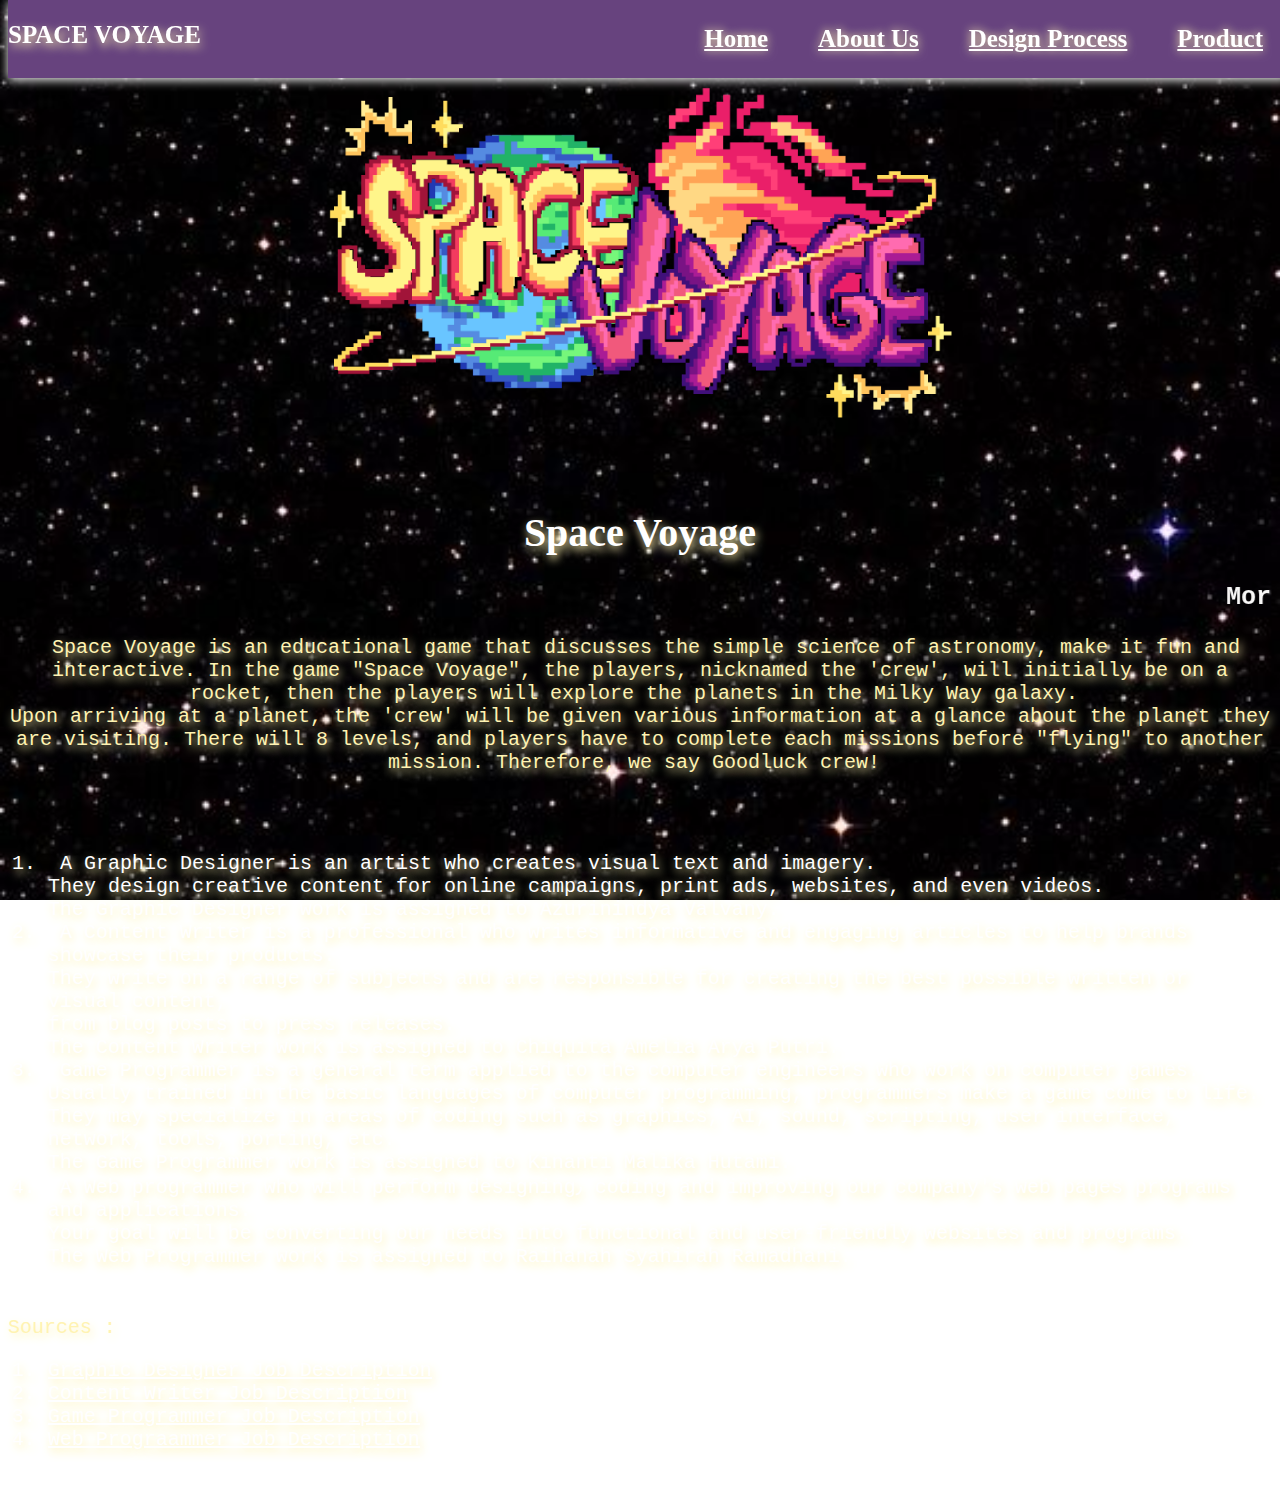
<file: index.html>
<!Doctype html>
<html>
<head>
<link rel="stylesheet" href="stylesheet.css">
</head>

<body>

<nav>
<ul>
<div> <h2> SPACE VOYAGE </h2> </div>
<li><a href="product.html"> Product </a></li>
<li><a href="designprocess.html"> Design Process </a></li>
<li><a href="aboutus.html"> About Us </a></li>
<li><a href="index.html"> Home </a></li>
</ul>
</nav>

<img src="SPACE VOYAGE LOGO.png" width="550px"/>

<h1> Space Voyage </h1>

<marquee> More missions coming soon </marquee>

<pre>
<p> Space Voyage is an educational game that discusses the simple science of astronomy, make it fun and interactive. In the game "Space Voyage", the players, nicknamed the 'crew', will initially be on a rocket, then the players will explore the planets in the Milky Way galaxy. 
Upon arriving at a planet, the 'crew' will be given various information at a glance about the planet they are visiting. There will 8 levels, and players have to complete each missions before "flying" to another mission. Therefore, we say Goodluck crew! </p>
  
<ol> 
<li> A Graphic Designer is an artist who creates visual text and imagery. 
They design creative content for online campaigns, print ads, websites, and even videos. 
The Graphic Designer work is assigned to Azurinindya Valvany.
<li> A Content Writer is a professional who writes informative and engaging articles to help brands showcase their products. 
They write on a range of subjects and are responsible for creating the best possible written or visual content, 
from blog posts to press releases. 
The Content Writer work is assigned to Chiquita Amelia Arya Putri.
<li> Game Programmer is a general term applied to the computer engineers who work on computer games. 
Usually trained in the basic languages of computer programming, programmers make a game come to life. 
They may specialize in areas of coding such as graphics, AI, sound, scripting, user interface, network, tools, porting, etc. 
The Game Programmer work is assigned to Kinanti Malika Hutami.
<li> A Web programmer who will perform designing٫ coding and improving our company's web pages programs and applications. 
Your goal will be converting our needs into functional and user-friendly websites and programs. 
The Web Programmer work is assigned to Raihanah Syahirah Ramadhani.
</ol>
</pre>

<p> Sources : </p>
<ol>
<li><a href="https://resources.workable.com/graphic-designer-job-description"> Graphic Designer Job Description </a></li>
<li><a href="https://resources.workable.com/content-writer-job-description"> Content Writer Job Description </a></li>
<li><a href="https://www.cgspectrum.com/career-pathways/game-programmer"> Game Programmer Job Description </a></li>
<li><a href="https://resources.workable.com/web-programmer-job-description"> Web Prograammer Job Description </a></li> 
</ol>

</body>
</html>
</file>
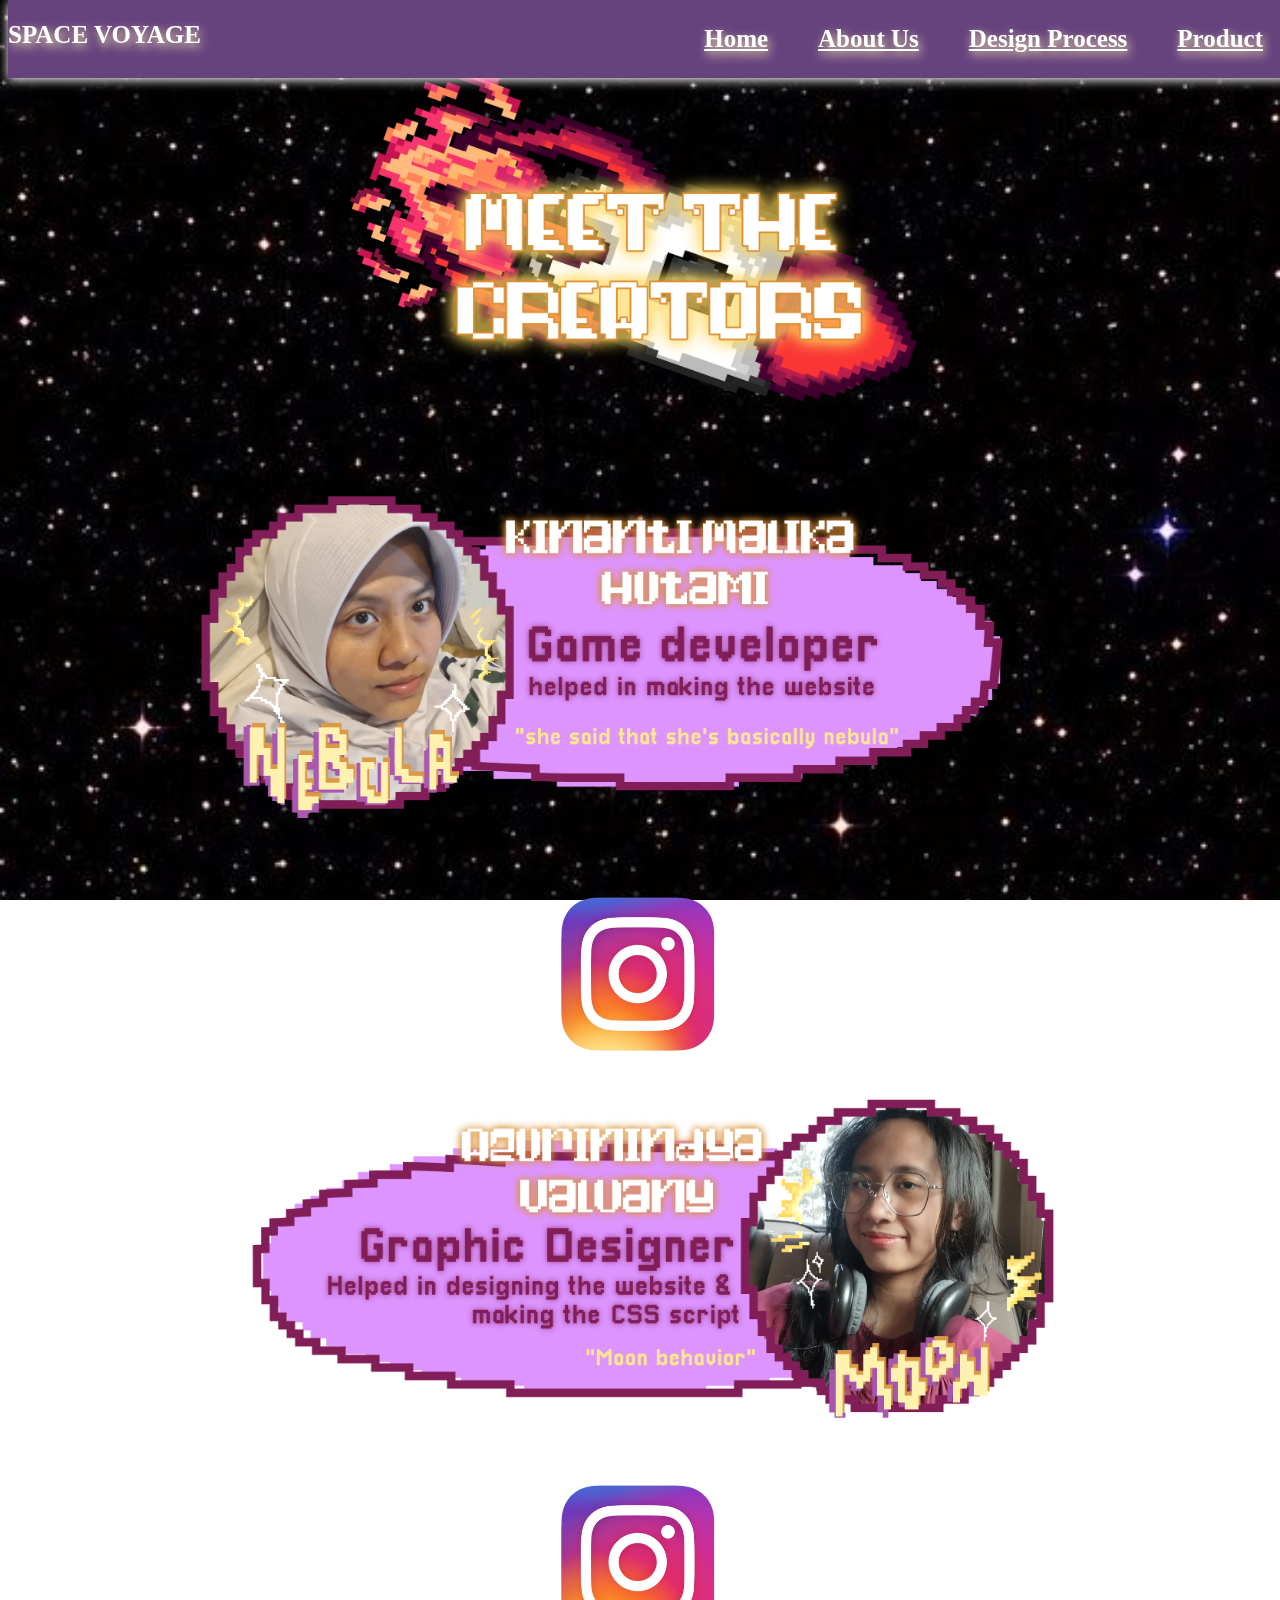
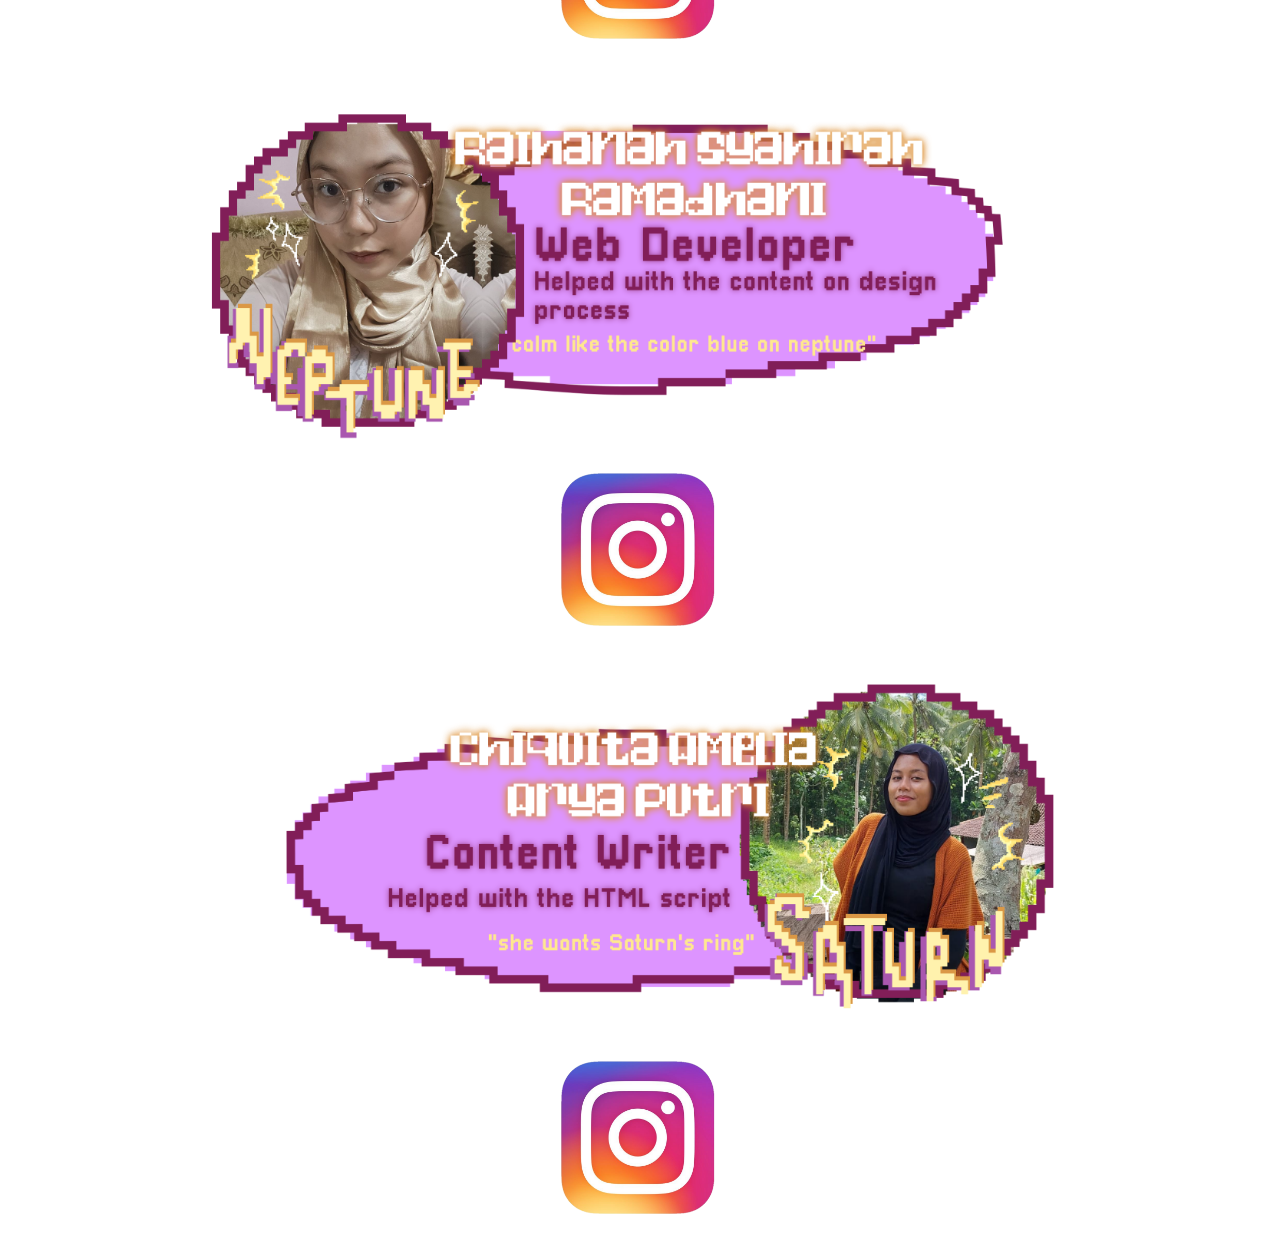
<file: aboutus.html>
<!Doctype html>
<html>
<head>
<link rel="stylesheet" href="styleaboutus.css">
</head>

<body>

<nav>
<ul>
<div> <h2> SPACE VOYAGE </h2> </div>
<li><a href="product.html"> Product </a></li>
<li><a href="designprocess.html"> Design Process </a></li>
<li><a href="aboutus.html"> About Us </a></li>
<li><a href="index.html"> Home </a></li>
</ul>
</nav>

<b>
<img src="meet the creators.png" width 30%"/>
</b>
<img src="kinan.png" width 30%x"/>
  <a href="https://www.instagram.com/kinamalt/"> <img src="instagram logo.png" width='15%'> </a>
<img src="nindy.png" width 30%"/>
  <a href="https://www.instagram.com/nindyzval/"> <img src="instagram logo.png" width='15%'> </a>
<img src="raihanah.png" width 30%"/>
  <a href="https://www.instagram.com/fiyarrn/"> <img src="instagram logo.png" width='15%'> </a>
<img src="amel.png" width 30%"/>
  <a href="https://www.instagram.com/chiquitaamelia_/"> <img src="instagram logo.png" width='15%'> </a>
  
</body>
</html>
</file>
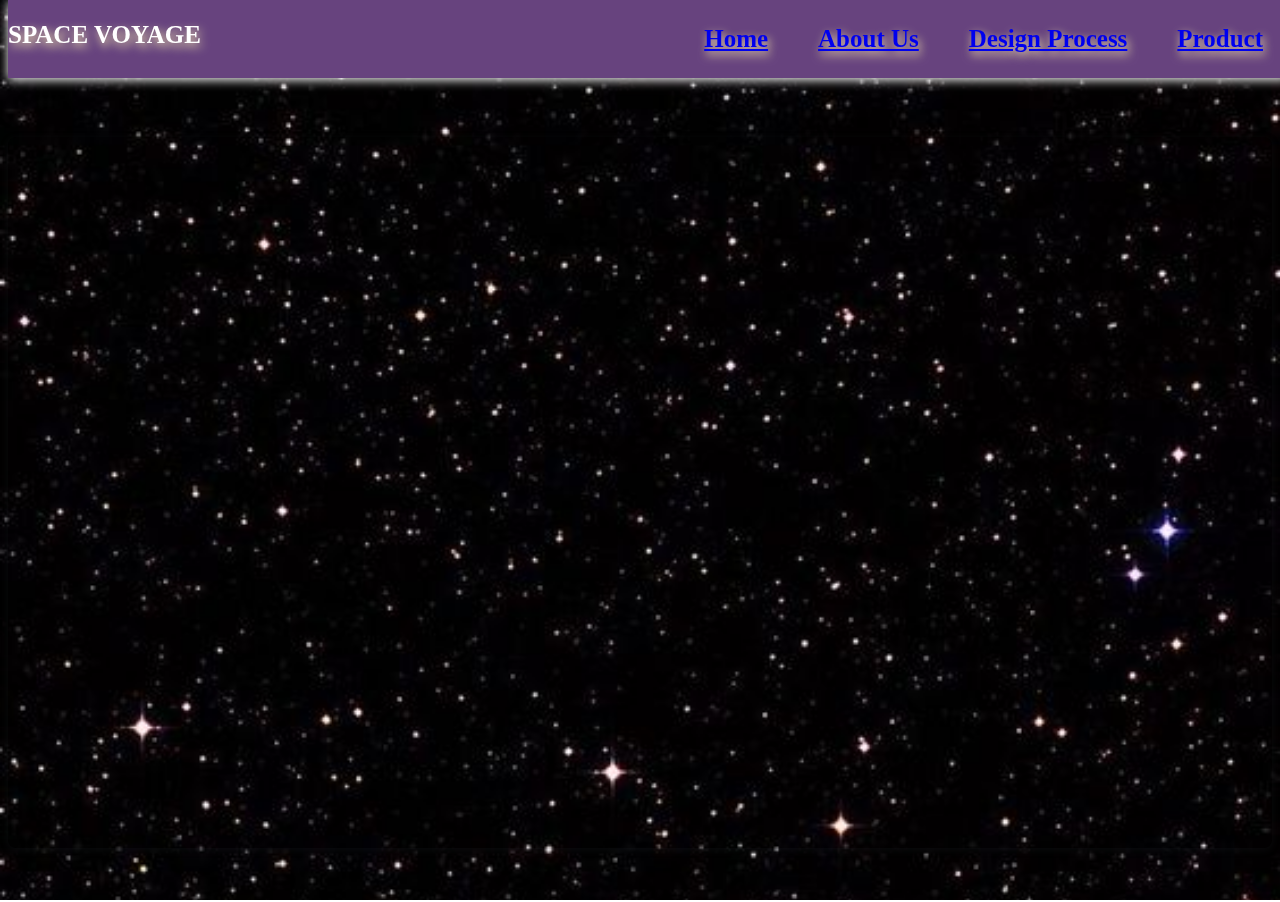
<file: designprocess.html>
<!Doctype html>
<html>
<head>
<link rel="stylesheet" href="styledp.css">
</head>

<body>

<nav>
<ul>
<div> <h2> SPACE VOYAGE </h2> </div>
<li><a href="product.html"> Product </a></li>
<li><a href="designprocess.html"> Design Process </a></li>
<li><a href="aboutus.html"> About Us </a></li>
<li><a href="index.html"> Home </a></li>
</ul>
</nav>

<div style="display: flex; justify-content: left;">
  <h1> Design Product </h1>
</div>

<pre>
 
<div style="position: relative; width: 100%; height: 0; padding-top: 56.2225%;
 padding-bottom: 0; box-shadow: 0 2px 8px 0 rgba(63,69,81,0.16); margin-top: 1.6em; margin-bottom: 0.9em; overflow: hidden;
 border-radius: 8px; will-change: transform;">
  <iframe loading="lazy" style="position: absolute; width: 100%; height: 100%; top: 0; left: 0; border: none; padding: 0;margin: 0;"
    src="https://www.canva.com/design/DAGEpgH11Oo/EMbrzMiQtS0KIp_C7Rq9ag/edit?utm_content=DAGEpgH11Oo&utm_campaign=designshare&utm_medium=link2&utm_source=sharebutton" allowfullscreen="allowfullscreen" allow="fullscreen">
  </iframe>
</div>
 
</pre>
  
</body>
</html>
</file>
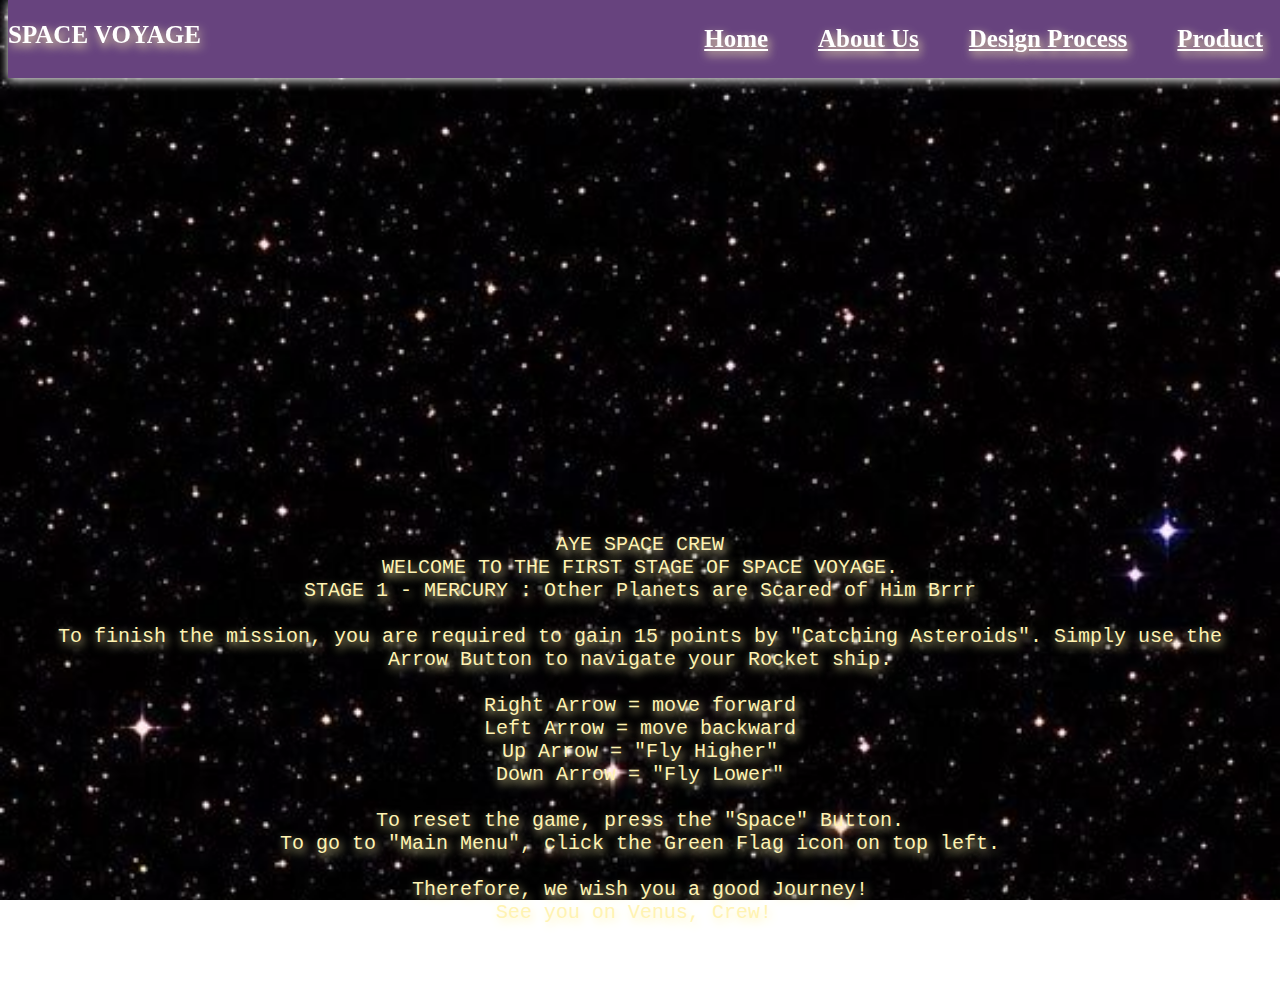
<file: product.html>
<!Doctype html>
<html>
<head>
<link rel="stylesheet" href="styleproduct.css">
</head>

<body>

<nav>
<ul>
<div> <h2> SPACE VOYAGE </h2> </div>
<li><a href="product.html"> Product </a></li>
<li><a href="designprocess.html"> Design Process </a></li>
<li><a href="aboutus.html"> About Us </a></li>
<li><a href="index.html"> Home </a></li>
</ul>
</nav>

<div style="display: flex; justify-content: left;">
    <h1> Product </h1>
</div>
</pre>

<div style="display: flex; justify-content: center;">
<iframe src="https://scratch.mit.edu/projects/1026429502/embed" allowtransparency="true" width="485" height="402" frameborder="0" scrolling="no" allowfullscreen></iframe>
</div>
  
<pre>
<blockquote><span><p>
AYE SPACE CREW
WELCOME TO THE FIRST STAGE OF SPACE VOYAGE.
STAGE 1 - MERCURY : Other Planets are Scared of Him Brrr

To finish the mission, you are required to gain 15 points by "Catching Asteroids". Simply use the Arrow Button to navigate your Rocket ship.

Right Arrow = move forward
Left Arrow = move backward
Up Arrow = "Fly Higher"
Down Arrow = "Fly Lower"

To reset the game, press the "Space" Button.
To go to "Main Menu", click the Green Flag icon on top left.

Therefore, we wish you a good Journey!
See you on Venus, Crew! 
</p></span></blockquote>
</pre>
  
</body>
</html>
</file>
<file: stylesheet.css>
Body {background-image: url(background.jpg);
      background-attachment: fixed;
      background-size: cover;
}

nav ul {list-style-type: none;
	background-color: #67437E;
	box-shadow: 0px 2px 10px white;
	background-size: 1000px;
        margin:0;
	padding:0;
	top:0;
	width:100%;
	overflow:hidden;
	position:fixed;
}

div h2 {float:left;
	list-style-type:none;
	font-family: Blanka;
	color: white;
	font-weight: bold;
	text-shadow: 2px 4px 10px #FFF3B2;
        font-size: 25px;    
	display: block;
    	text-align: center;
}

nav li {display:inline;
        padding-right: 100px;
    	font-family: Blanka;
    	color: white;
    	font-weight: bold;
    	text-shadow: 0px 0px 10px #FFF3B2;
    	font-size: 25px;   
    	float:right;
	display: block;
    	text-align: center;
    	padding: 25px 25px;
    	text-decoration: none;
}

marquee {color:#F9F8F8;
         font-weight: bold;
         font-size: 25px;
         font-family: monospace;
}

img {display: block;
     margin-left: auto;
     margin-right: auto;
     width: 50%;
}

h1 {color: white;
    font-family: Blanka;
    font-size: 40px;
    text-shadow: 2px 4px 10px #FFF3B2;
    text-align: center;
}

pre p {color:#FFF3B2;
       text-shadow: 2px 4px 10px #FFF3B2;
       font-size: 20px;
       text-align: center;
       font-family: monospace;
       text-wrap: wrap;
}

pre ol li {color: white;
           font-size: 20px;
           text-shadow: 2px 4px 10px #FFF3B2;
           font-family: monospace;
           text-wrap: wrap;
}

p {color:#FFF3B2;
   text-shadow: 2px 4px 10px #FFF3B2;
   font-size: 20px;
   font-family: monospace;
}

ol li {color: white;
       font-size: 20px;
       text-shadow: 2px 4px 10px #FFF3B2;
       font-family: monospace;
}


a:link {
  background-color: none;
  color: white;
}

a:visited {
  background-color: none;
  color: #FFF3B2;
}

a:hover {
  background-color: #DD94FF;
  color: FFCE75;
}
</file>
<file: styleaboutus.css>
Body {background-image: url(background.jpg);
      background-attachment: fixed;
      background-size: cover;
}

nav ul {list-style-type: none;
	background-color: #67437E;
	box-shadow: 0px 2px 10px white;
	background-size: 1000px;
        margin:0;
	padding:0;
	top:0;
	width:100%;
	overflow:hidden;
	position:fixed;
}

div h2 {float:left;
	list-style-type:none;
	font-family: Blanka;
	color: white;
	font-weight: bold;
	text-shadow: 2px 4px 10px #FFF3B2;
        font-size: 25px;    
	display: block;
    	text-align: center;
}

nav li {display:inline;
        padding-right: 100px;
    	font-family: Blanka;
    	color: white;
    	font-weight: bold;
    	text-shadow: 2px 4px 10px #FFF3B2;
    	font-size: 25px;   
    	float:right;
	display: block;
    	text-align: center;
    	padding: 25px 25px;
    	text-decoration: none;
}

b img {display: block;
       margin-left: auto;
       margin-right: auto;
       width: 50%;
}

img {display: block;
     margin-left: auto;
     margin-right: auto;
     width: 70%;
}

a img {display: block;
     margin-left: auto;
     margin-right: auto;
     width: 15%;
}

a:link {
  background-color: none;
  color: white;
}

a:visited {
  background-color: none;
  color: #FFF3B2;
}

a:hover {
  background-color: #DD94FF;
  color: FFCE75;
}
</file>
<file: styledp.css>
Body {background-image: url(background.jpg);
      background-attachment: fixed;
      background-size: cover;
}

nav ul {list-style-type: none;
	background-color: #67437E;
	box-shadow: 0px 2px 10px white;
	background-size: 1000px;
        margin:0;
	padding:0;
	top:0;
	width:100%;
	overflow:hidden;
	position:fixed;
}

div h2 {float:left;
	list-style-type:none;
	font-family: Blanka;
	color: white;
	font-weight: bold;
	text-shadow: 2px 4px 10px #FFF3B2;
        font-size: 25px;    
	display: block;
    	text-align: center;
}

nav li {display:inline;
        padding-right: 100px;
    	font-family: Blanka;
    	color: white;
    	font-weight: bold;
    	text-shadow: 2px 4px 10px #FFF3B2;
    	font-size: 25px;   
    	float:right;
	display: block;
    	text-align: center;
    	padding: 25px 25px;
    	text-decoration: none;
}
</file>
<file: styleproduct.css>
Body {background-image: url(background.jpg);
      background-attachment: fixed;
      background-size: cover;
}

nav ul {list-style-type: none;
	background-color: #67437E;
	box-shadow: 0px 2px 10px white;
	background-size: 1000px;
        margin:0;
	padding:0;
	top:0;
	width:100%;
	overflow:hidden;
	position:fixed;
}

div h2 {float:left;
	list-style-type:none;
	font-family: Blanka;
	color: white;
	font-weight: bold;
	text-shadow: 2px 4px 10px #FFF3B2;
        font-size: 25px;    
	display: block;
    	text-align: center;
}

nav li {display:inline;
        padding-right: 100px;
    	font-family: Blanka;
    	color: white;
    	font-weight: bold;
    	text-shadow: 2px 4px 10px #FFF3B2;
    	font-size: 25px;   
    	float:right;
	display: block;
    	text-align: center;
    	padding: 25px 25px;
    	text-decoration: none;
}

iframe {align: center;
	display: justify;
}

p {color:#FFF3B2;
   text-shadow: 2px 4px 10px #FFF3B2;
   font-size: 20px;
   text-align: center;
   font-family: monospace;
   text-wrap: wrap;
}

a:link {
  background-color: none;
  color: white;
}

a:visited {
  background-color: none;
  color: #FFF3B2;
}

a:hover {
  background-color: #DD94FF;
  color: FFCE75;
}
</file>
